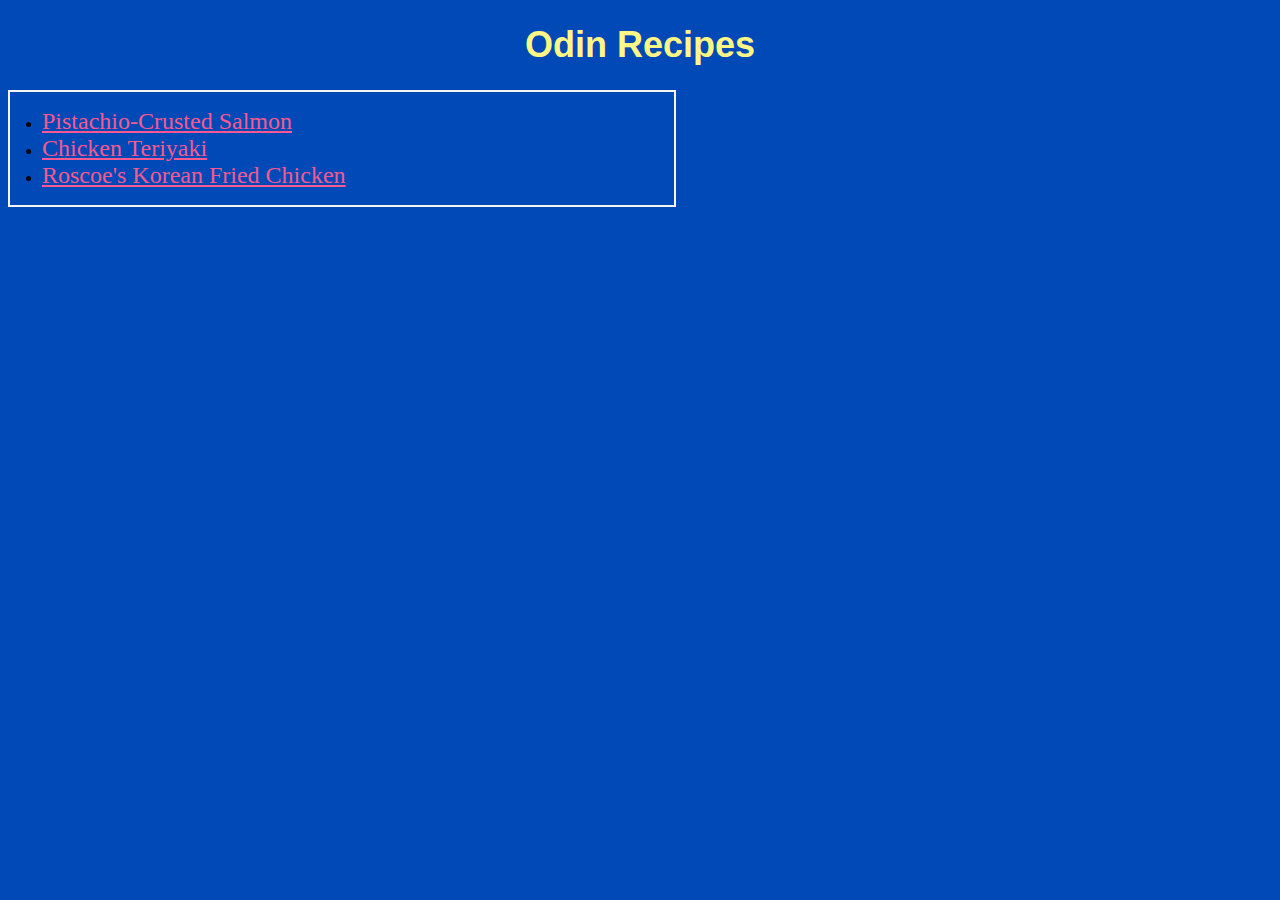
<file: index.html>
<!DOCTYPE html>

<html lang="en">
  <head>
    <meta charset="utf-8" />
    <title>Recipe Homepage</title>
    <link rel="stylesheet" href="./styles.css" />
  </head>

  <body>
    <h1>Odin Recipes</h1>

    <ul>
      <li><a href="./recipes/salmon.html">Pistachio-Crusted Salmon</a></li>
      <li><a href="./recipes/teriyaki.html">Chicken Teriyaki</a></li>
      <li>
        <a href="./recipes/fried_chicken.html">Roscoe's Korean Fried Chicken</a>
      </li>
    </ul>
  </body>
</html>
</file>
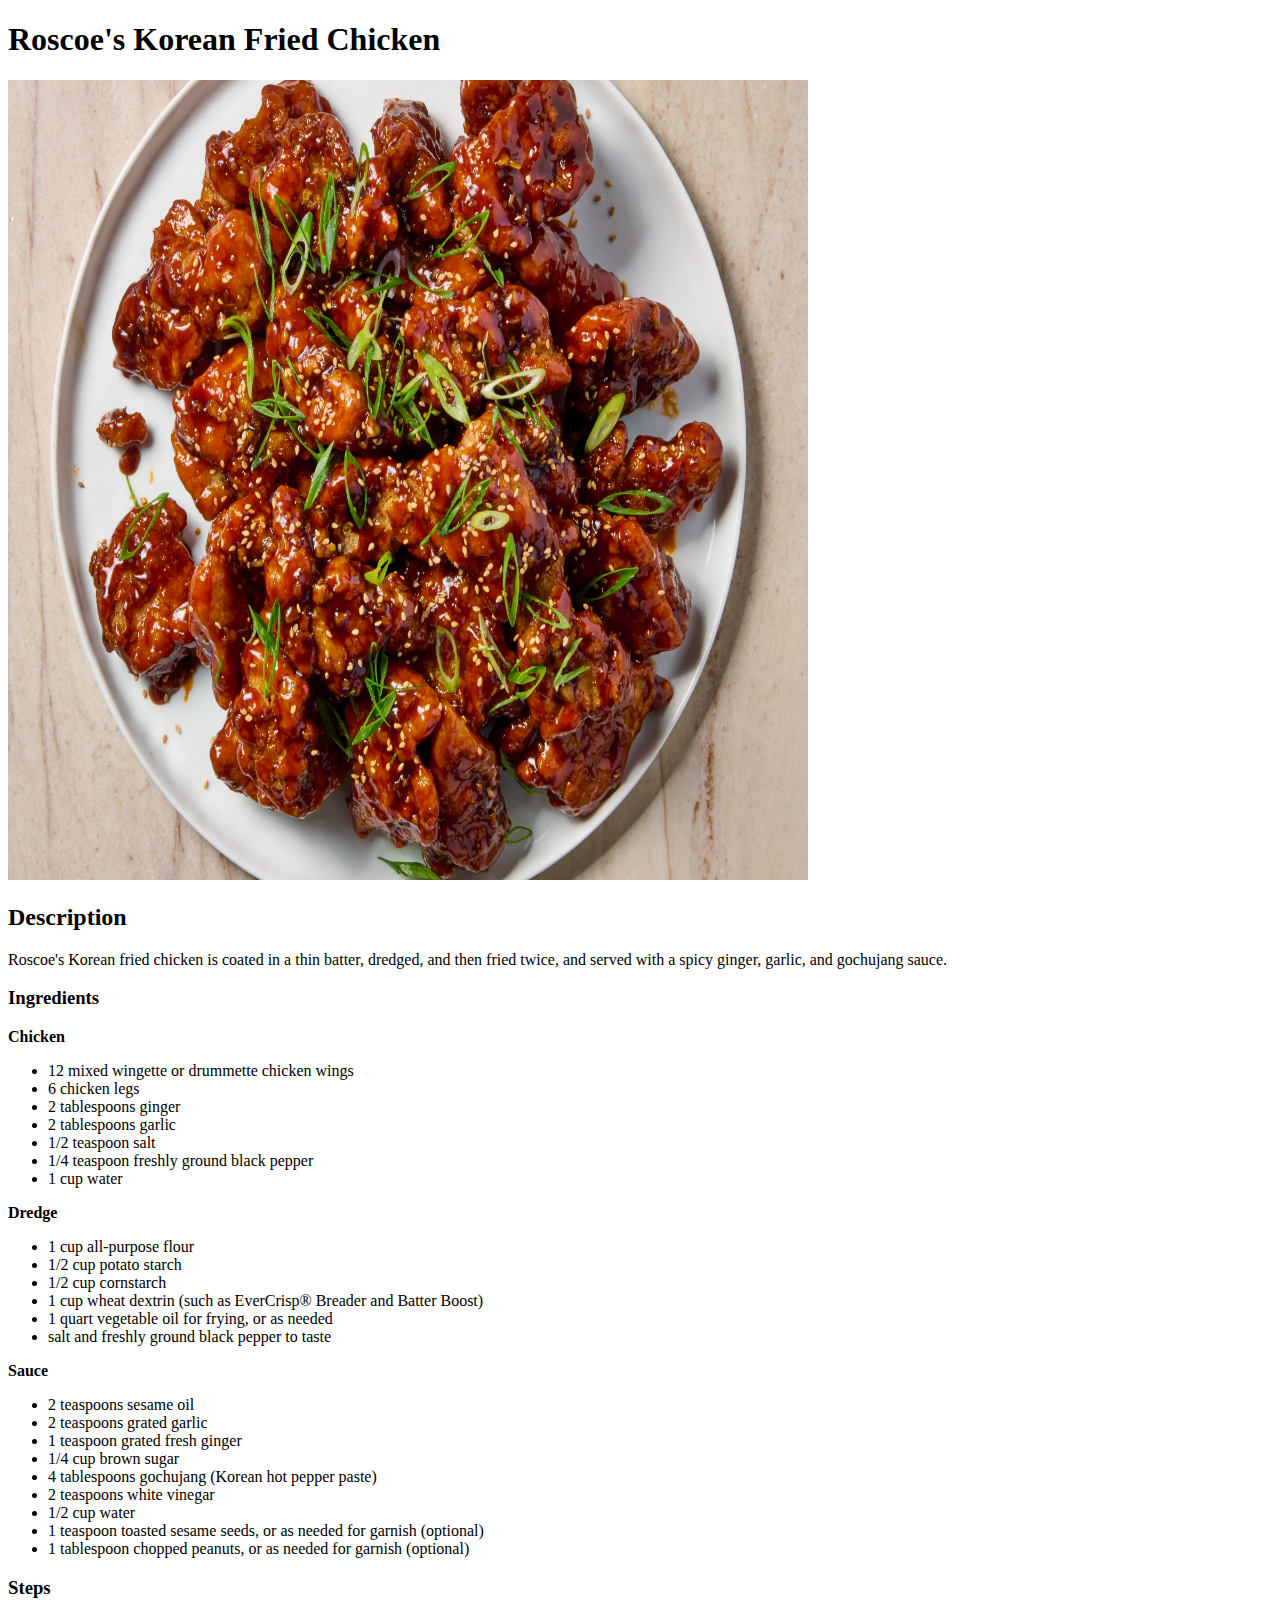
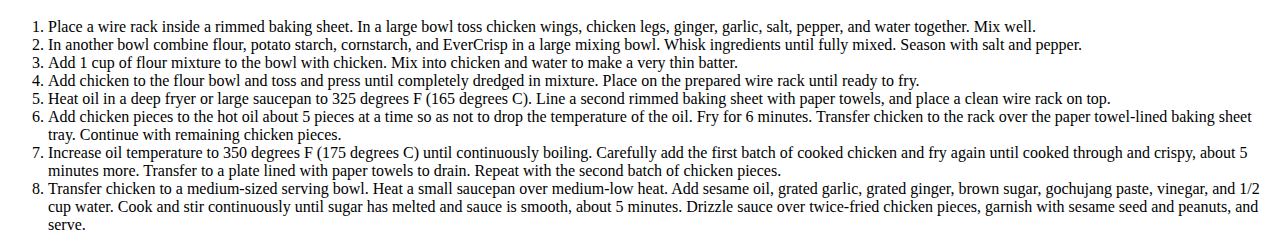
<file: recipes/fried_chicken.html>
<!DOCTYPE html>
<html lang="en">
  <head>
    <meta charset="UTF-8" />
    <meta name="viewport" content="width=device-width, initial-scale=1.0" />
    <title>Roscoe's Korean Fried Chicken Recipe</title>
  </head>
  <body>
    <h1>Roscoe's Korean Fried Chicken</h1>

    <img
      src="../img/Korean-Fried-Chicken.webp"
      alt="Korean Fried Chicken"
      height="800"
      width="800"
    />

    <h2>Description</h2>

    <p>
      Roscoe's Korean fried chicken is coated in a thin batter, dredged, and
      then fried twice, and served with a spicy ginger, garlic, and gochujang
      sauce.
    </p>

    <h3>Ingredients</h3>

    <strong>Chicken</strong>

    <ul>
      <li>12 mixed wingette or drummette chicken wings</li>
      <li>6 chicken legs</li>
      <li>2 tablespoons ginger</li>
      <li>2 tablespoons garlic</li>
      <li>1/2 teaspoon salt</li>
      <li>1/4 teaspoon freshly ground black pepper</li>
      <li>1 cup water</li>
    </ul>

    <strong>Dredge</strong>

    <ul>
      <li>1 cup all-purpose flour</li>
      <li>1/2 cup potato starch</li>
      <li>1/2 cup cornstarch</li>
      <li>1 cup wheat dextrin (such as EverCrisp® Breader and Batter Boost)</li>
      <li>1 quart vegetable oil for frying, or as needed</li>
      <li>salt and freshly ground black pepper to taste</li>
    </ul>

    <strong>Sauce</strong>

    <ul>
      <li>2 teaspoons sesame oil</li>
      <li>2 teaspoons grated garlic</li>
      <li>1 teaspoon grated fresh ginger</li>
      <li>1/4 cup brown sugar</li>
      <li>4 tablespoons gochujang (Korean hot pepper paste)</li>
      <li>2 teaspoons white vinegar</li>
      <li>1/2 cup water</li>
      <li>
        1 teaspoon toasted sesame seeds, or as needed for garnish (optional)
      </li>
      <li>1 tablespoon chopped peanuts, or as needed for garnish (optional)</li>
    </ul>

    <h3>Steps</h3>

    <ol>
      <li>
        Place a wire rack inside a rimmed baking sheet. In a large bowl toss
        chicken wings, chicken legs, ginger, garlic, salt, pepper, and water
        together. Mix well.
      </li>
      <li>
        In another bowl combine flour, potato starch, cornstarch, and EverCrisp
        in a large mixing bowl. Whisk ingredients until fully mixed. Season with
        salt and pepper.
      </li>
      <li>
        Add 1 cup of flour mixture to the bowl with chicken. Mix into chicken
        and water to make a very thin batter.
      </li>
      <li>
        Add chicken to the flour bowl and toss and press until completely
        dredged in mixture. Place on the prepared wire rack until ready to fry.
      </li>
      <li>
        Heat oil in a deep fryer or large saucepan to 325 degrees F (165 degrees
        C). Line a second rimmed baking sheet with paper towels, and place a
        clean wire rack on top.
      </li>
      <li>
        Add chicken pieces to the hot oil about 5 pieces at a time so as not to
        drop the temperature of the oil. Fry for 6 minutes. Transfer chicken to
        the rack over the paper towel-lined baking sheet tray. Continue with
        remaining chicken pieces.
      </li>
      <li>
        Increase oil temperature to 350 degrees F (175 degrees C) until
        continuously boiling. Carefully add the first batch of cooked chicken
        and fry again until cooked through and crispy, about 5 minutes more.
        Transfer to a plate lined with paper towels to drain. Repeat with the
        second batch of chicken pieces.
      </li>
      <li>
        Transfer chicken to a medium-sized serving bowl. Heat a small saucepan
        over medium-low heat. Add sesame oil, grated garlic, grated ginger,
        brown sugar, gochujang paste, vinegar, and 1/2 cup water. Cook and stir
        continuously until sugar has melted and sauce is smooth, about 5
        minutes. Drizzle sauce over twice-fried chicken pieces, garnish with
        sesame seed and peanuts, and serve.
      </li>
    </ol>
  </body>
</html>
</file>
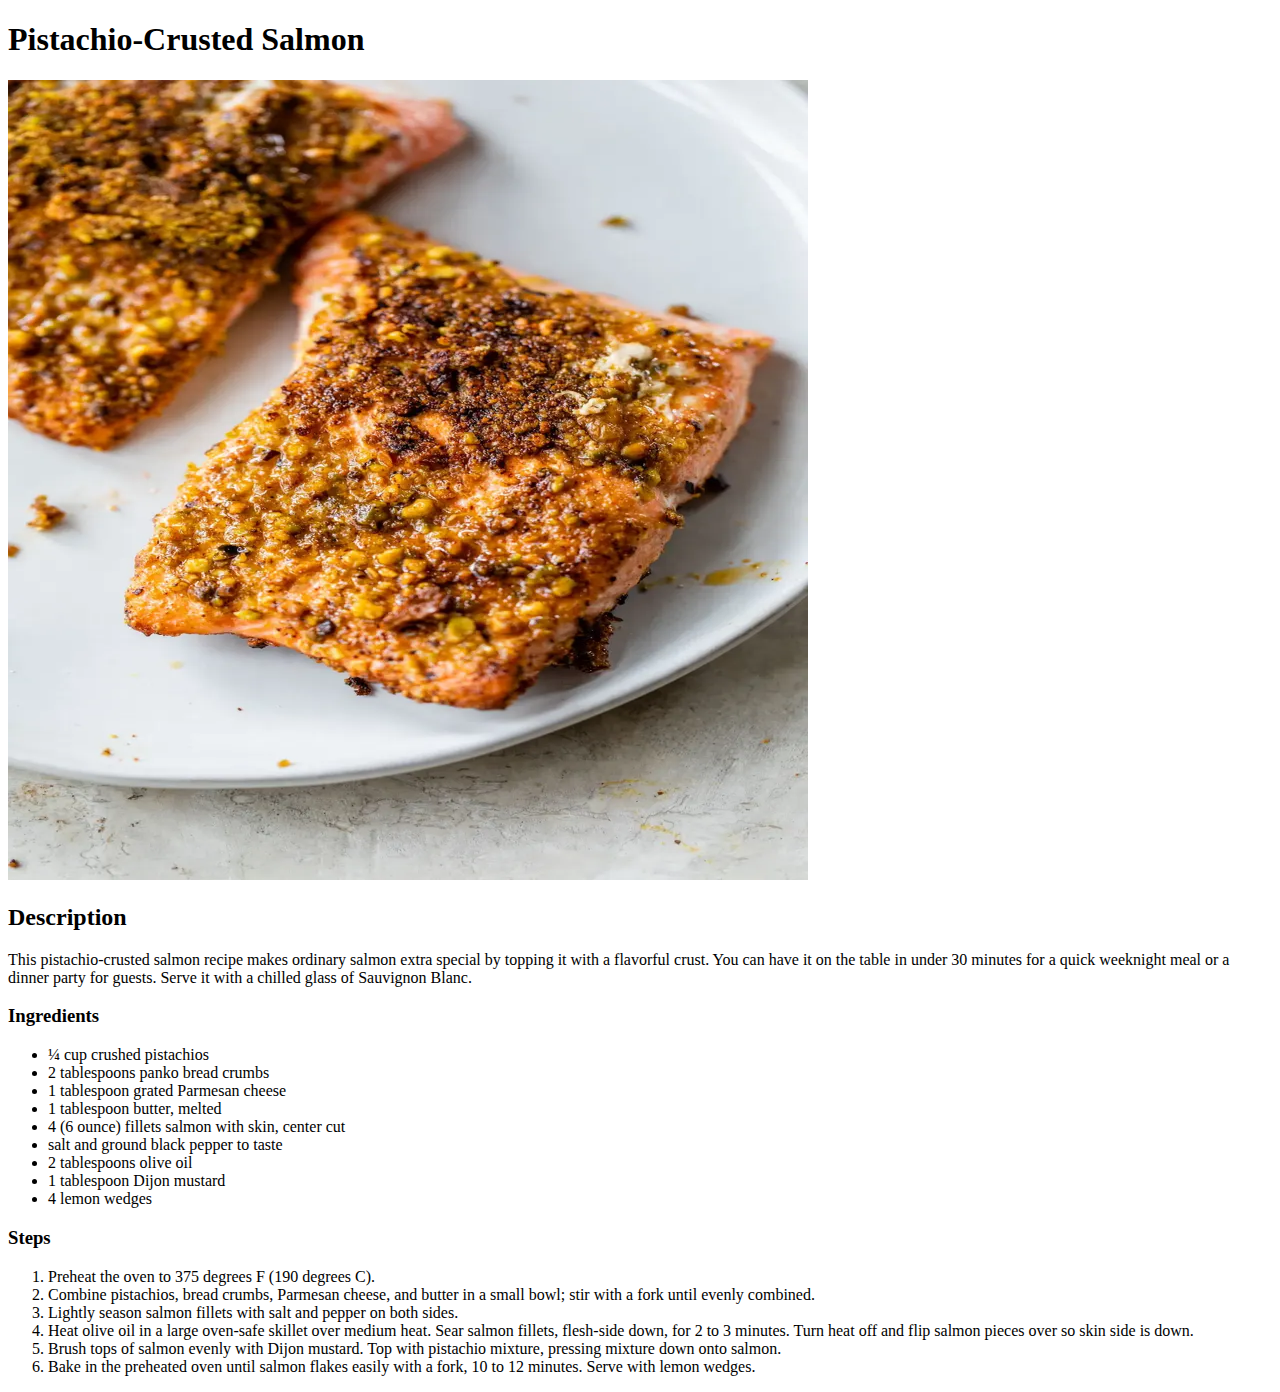
<file: recipes/salmon.html>
<!DOCTYPE html>

<html lang="en">
  <head>
    <meta charset="utf-8" />
    <title>Pistachio-Crusted Salmon Recipe</title>
  </head>

  <body>
    <h1>Pistachio-Crusted Salmon</h1>

    <img
      src="../img/Pistachio-Crusted-Salmon.webp"
      alt="Pistachio-Crusted Salmon"
      height="800"
      width="800"
    />

    <h2>Description</h2>

    <p>
      This pistachio-crusted salmon recipe makes ordinary salmon extra special
      by topping it with a flavorful crust. You can have it on the table in
      under 30 minutes for a quick weeknight meal or a dinner party for guests.
      Serve it with a chilled glass of Sauvignon Blanc.
    </p>

    <h3>Ingredients</h3>

    <ul>
      <li>¼ cup crushed pistachios</li>
      <li>2 tablespoons panko bread crumbs</li>
      <li>1 tablespoon grated Parmesan cheese</li>
      <li>1 tablespoon butter, melted</li>
      <li>4 (6 ounce) fillets salmon with skin, center cut</li>
      <li>salt and ground black pepper to taste</li>
      <li>2 tablespoons olive oil</li>
      <li>1 tablespoon Dijon mustard</li>
      <li>4 lemon wedges</li>
    </ul>

    <h3>Steps</h3>

    <ol>
      <li>Preheat the oven to 375 degrees F (190 degrees C).</li>
      <li>
        Combine pistachios, bread crumbs, Parmesan cheese, and butter in a small
        bowl; stir with a fork until evenly combined.
      </li>
      <li>Lightly season salmon fillets with salt and pepper on both sides.</li>
      <li>
        Heat olive oil in a large oven-safe skillet over medium heat. Sear
        salmon fillets, flesh-side down, for 2 to 3 minutes. Turn heat off and
        flip salmon pieces over so skin side is down.
      </li>
      <li>
        Brush tops of salmon evenly with Dijon mustard. Top with pistachio
        mixture, pressing mixture down onto salmon.
      </li>
      <li>
        Bake in the preheated oven until salmon flakes easily with a fork, 10 to
        12 minutes. Serve with lemon wedges.
      </li>
    </ol>
  </body>
</html>
</file>
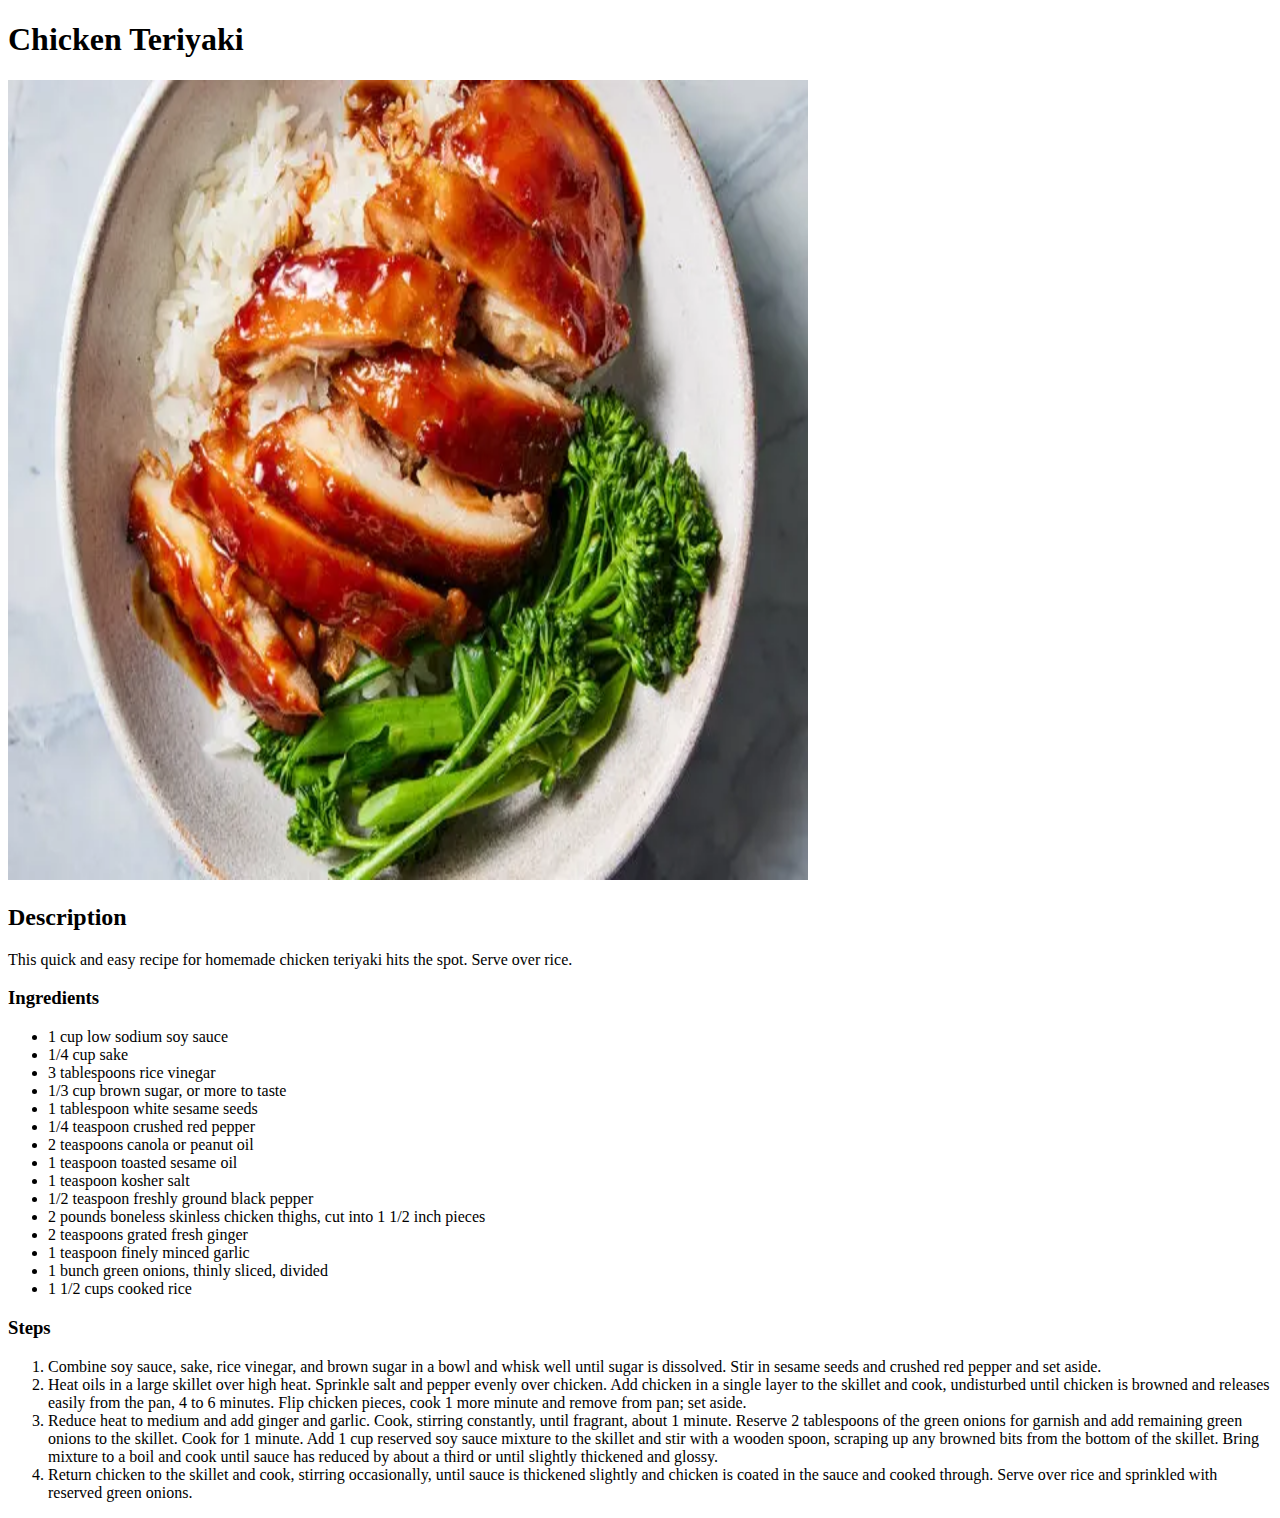
<file: recipes/teriyaki.html>
<!DOCTYPE html>
<html lang="en">
  <head>
    <meta charset="UTF-8" />
    <meta name="viewport" content="width=device-width, initial-scale=1.0" />
    <title>Chicken Teriyaki Recipe</title>
  </head>
  <body>
    <h1>Chicken Teriyaki</h1>

    <img
      src="../img/Chicken-Teriyaki.webp"
      alt="Chicken-Teriyaki"
      height="800"
      width="800"
    />

    <h2>Description</h2>

    <p>
      This quick and easy recipe for homemade chicken teriyaki hits the spot.
      Serve over rice.
    </p>

    <h3>Ingredients</h3>

    <ul>
      <li>1 cup low sodium soy sauce</li>
      <li>1/4 cup sake</li>
      <li>3 tablespoons rice vinegar</li>
      <li>1/3 cup brown sugar, or more to taste</li>
      <li>1 tablespoon white sesame seeds</li>
      <li>1/4 teaspoon crushed red pepper</li>
      <li>2 teaspoons canola or peanut oil</li>
      <li>1 teaspoon toasted sesame oil</li>
      <li>1 teaspoon kosher salt</li>
      <li>1/2 teaspoon freshly ground black pepper</li>
      <li>
        2 pounds boneless skinless chicken thighs, cut into 1 1/2 inch pieces
      </li>
      <li>2 teaspoons grated fresh ginger</li>
      <li>1 teaspoon finely minced garlic</li>
      <li>1 bunch green onions, thinly sliced, divided</li>
      <li>1 1/2 cups cooked rice</li>
    </ul>

    <h3>Steps</h3>

    <ol>
      <li>
        Combine soy sauce, sake, rice vinegar, and brown sugar in a bowl and
        whisk well until sugar is dissolved. Stir in sesame seeds and crushed
        red pepper and set aside.
      </li>
      <li>
        Heat oils in a large skillet over high heat. Sprinkle salt and pepper
        evenly over chicken. Add chicken in a single layer to the skillet and
        cook, undisturbed until chicken is browned and releases easily from the
        pan, 4 to 6 minutes. Flip chicken pieces, cook 1 more minute and remove
        from pan; set aside.
      </li>
      <li>
        Reduce heat to medium and add ginger and garlic. Cook, stirring
        constantly, until fragrant, about 1 minute. Reserve 2 tablespoons of the
        green onions for garnish and add remaining green onions to the skillet.
        Cook for 1 minute. Add 1 cup reserved soy sauce mixture to the skillet
        and stir with a wooden spoon, scraping up any browned bits from the
        bottom of the skillet. Bring mixture to a boil and cook until sauce has
        reduced by about a third or until slightly thickened and glossy.
      </li>
      <li>
        Return chicken to the skillet and cook, stirring occasionally, until
        sauce is thickened slightly and chicken is coated in the sauce and
        cooked through. Serve over rice and sprinkled with reserved green
        onions.
      </li>
    </ol>
  </body>
</html>
</file>
<file: styles.css>
body {
  background-color: #0049b7;
}

h1 {
  color: #fff685;
  text-align: center;
  font-size: 36px;
  font-weight: 600;
  font-family: Monaco, Verdana, sans-serif;
}

a {
  color: #f75990;
  font-size: 24px;
}

ul {
  padding: 16px 32px;
  border: 2px solid hsl(0, 0%, 96%);
  width: 600px;
}
</file>
